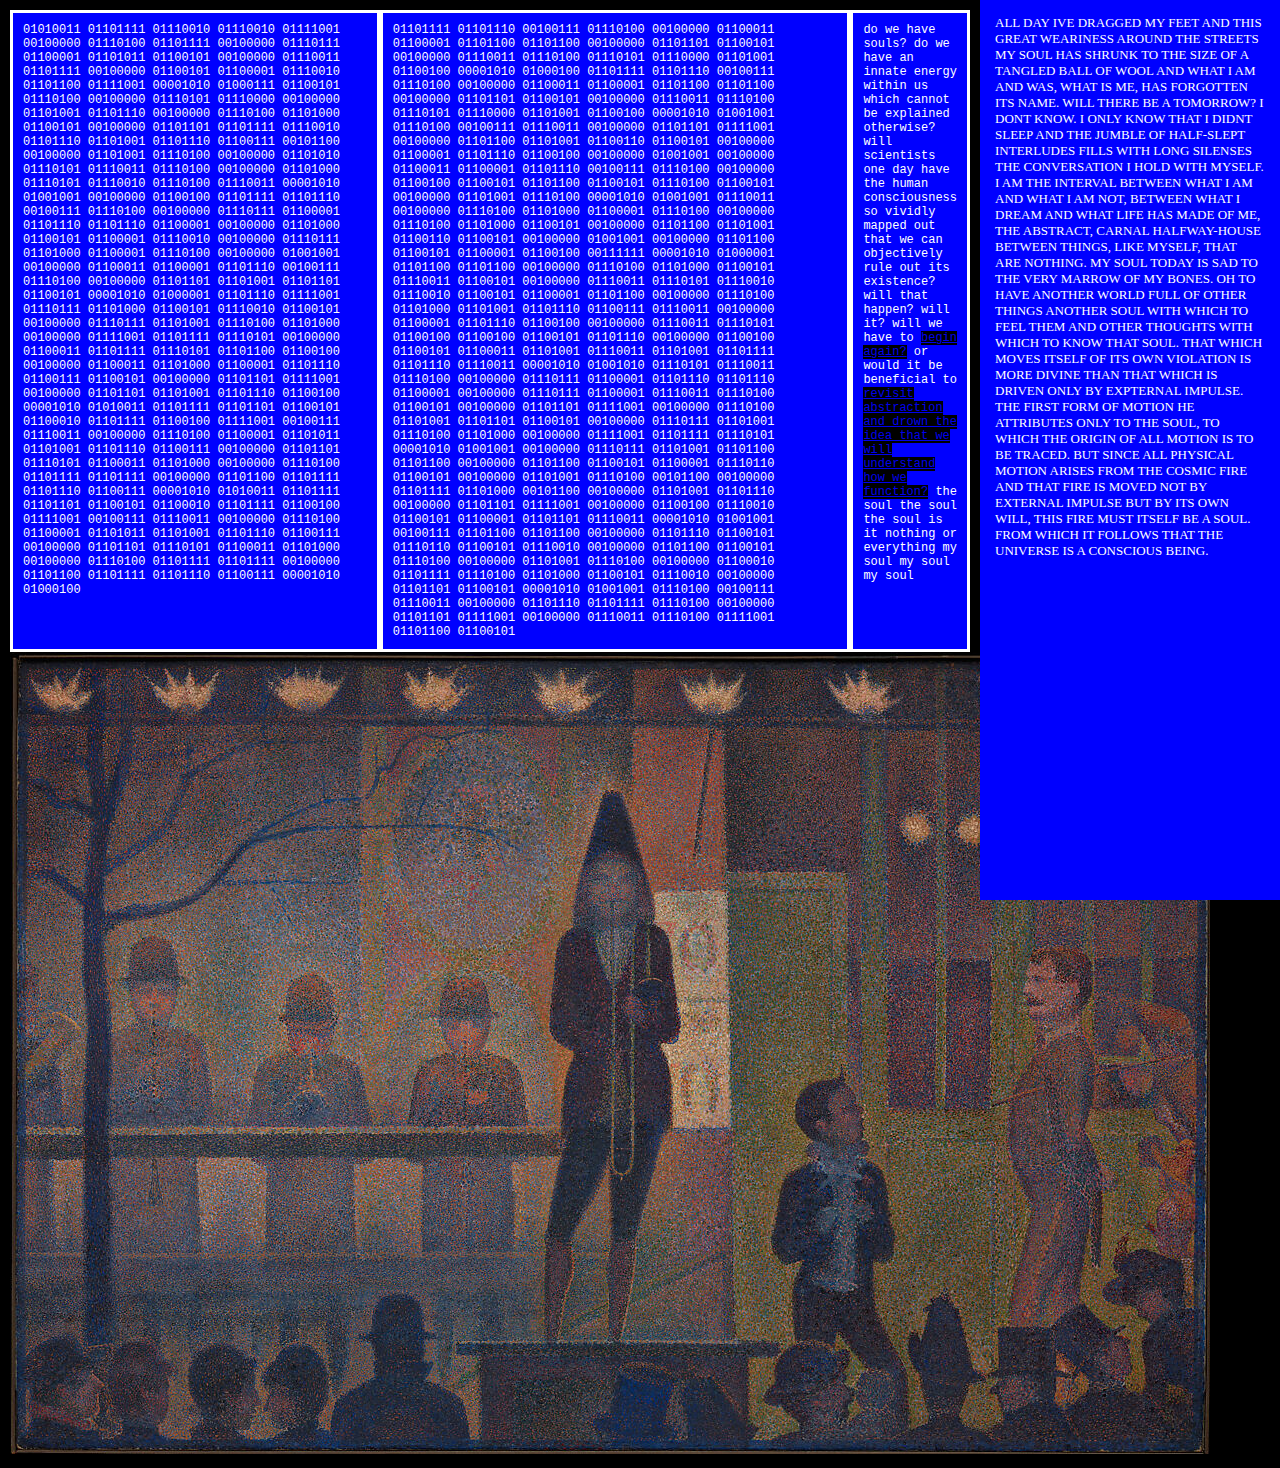
<file: actualSoul.html>
<!DOCTYPE html>
<html lang="en">
<head>
    <title>soul</title>
<meta charset="utf-8">
<meta name="viewport" content="width=device-width, initial-scale=1">
<style>
* {
  box-sizing: border-box;
}

body {
  margin: 10px;
  font-family: monaco;
  background-color: black;
}
/* Style the side navigation */
.sidenav {
 height: 100%;
  width: 300px;
  position: fixed;
  z-index: 1;
  top: 0;
  right: 0;
  background-color: blue;
  overflow-x: hidden;}


/* Side navigation links */
.sidenav a {
  color: white;
  padding: 15px;
  font-size: small;
  text-decoration: none;
  display: block;}

/* Change color on hover */
.sidenav a:hover {
  background-color: white;
  color: blue;}

/* Style the content */
.content {
font-size: small;
background-color: black;
color: green;
  margin-right: 290px;
  padding-right: 10px;}

.flex-container {
  display: flex;
  background-color: DodgerBlue;}

.flex-container > div {
  background-color: blue;
  margin-right: 0px;
  padding: 10px;
  border-style: solid;
  border-color: white;
  font-family: monospace;
  font-size: small;
  color: white;}

</style>
</head>

<div class="content">
<div class="flex-container">
  <div>01010011 01101111 01110010 01110010 01111001 00100000 01110100 01101111 00100000 01110111 01100001 01101011 01100101 00100000 01110011 01101111 00100000 01100101 01100001 01110010 01101100 01111001 00001010 01000111 01100101 01110100 00100000 01110101 01110000 00100000 01101001 01101110 00100000 01110100 01101000 01100101 00100000 01101101 01101111 01110010 01101110 01101001 01101110 01100111 00101100 00100000 01101001 01110100 00100000 01101010 01110101 01110011 
    01110100 00100000 01101000 01110101 01110010 01110100 01110011 00001010 01001001 00100000 01100100 01101111 01101110 00100111 01110100 00100000 01110111 01100001 01101110 01101110 01100001 00100000 01101000 01100101 01100001 01110010 00100000 01110111 01101000 01100001 01110100 00100000 01001001 00100000 01100011 01100001 01101110 00100111 01110100 00100000 01101101 01101001 01101101 01100101 00001010 01000001 01101110 01111001 01110111 
    01101000 01100101 01110010 01100101 00100000 01110111 01101001 01110100 01101000 00100000 01111001 01101111 01110101 00100000 01100011 01101111 01110101 01101100 01100100 00100000 01100011 01101000 01100001 01101110 01100111 01100101 00100000 01101101 01111001 00100000 01101101 01101001 01101110 01100100 00001010 01010011 01101111 01101101 01100101 01100010 01101111 01100100 01111001 00100111 01110011 00100000 01110100 01100001 01101011 01101001 
    01101110 01100111 00100000 01101101 01110101 01100011 01101000 00100000 01110100 01101111 01101111 00100000 01101100 01101111 01101110 01100111 00001010 01010011 01101111 01101101 01100101 01100010 01101111 01100100 01111001 00100111 01110011 00100000 01110100 01100001 01101011 01101001 01101110 01100111 00100000 01101101 01110101 01100011 01101000 00100000 01110100 01101111 01101111 00100000 01101100 01101111 01101110 01100111 00001010 01000100 
    </div>
  <div>01101111 01101110 00100111 01110100 00100000 01100011 01100001 01101100 01101100 00100000 01101101 01100101 00100000 01110011 01110100 01110101 01110000 01101001 01100100 00001010 01000100 01101111 01101110 00100111 01110100 00100000 01100011 01100001 01101100 01101100 00100000 01101101 01100101 00100000 01110011 01110100 01110101 01110000 01101001 01100100 00001010 01001001 01110100 00100111 01110011 00100000 01101101 01111001 00100000 01101100 
    01101001 01100110 01100101 00100000 01100001 01101110 01100100 00100000 01001001 00100000 01100011 01100001 01101110 00100111 01110100 00100000 01100100 01100101 01101100 01100101 01110100 01100101 00100000 01101001 01110100 00001010 01001001 01110011 00100000 01110100 01101000 01100001 01110100 00100000 01110100 01101000 01100101 00100000 01101100 01101001 01100110 01100101 00100000 01001001 00100000 01101100 01100101 01100001 01100100 00111111 
    00001010 01000001 01101100 01101100 00100000 01110100 01101000 01100101 01110011 01100101 00100000 01110011 01110101 01110010 01110010 01100101 01100001 01101100 00100000 01110100 01101000 01101001 01101110 01100111 01110011 00100000 01100001 01101110 01100100 00100000 01110011 01110101 01100100 01100100 01100101 01101110 00100000 01100100 01100101 01100011 01101001 01110011 01101001 01101111 01101110 01110011 00001010 01001010 01110101 01110011 01110100 00100000 01110111 01100001 01101110 01101110 01100001 00100000 01110111 01100001 
    01110011 01110100 01100101 00100000 01101101 01111001 00100000 01110100 01101001 01101101 01100101 00100000 01110111 01101001 01110100 01101000 00100000 01111001 01101111 01110101 00001010 01001001 00100000 01110111 01101001 01101100 01101100 00100000 01101100 01100101 01100001 01110110 01100101 00100000 01101001 01110100 00101100 00100000 01101111 01101000 00101100 00100000 01101001 01101110 00100000 01101101 01111001 00100000 01100100 01110010 01100101 
    01100001 01101101 01110011 00001010 01001001 00100111 01101100 01101100 00100000 01101110 01100101 01110110 01100101 01110010 00100000 01101100 01100101 01110100 00100000 01101001 01110100 00100000 01100010 01101111 01110100 01101000 01100101 01110010 00100000 01101101 01100101 00001010 01001001 01110100 00100111 01110011 00100000 01101110 01101111 01110100 00100000 01101101 01111001 00100000 01110011 01110100 01111001 01101100 01100101</div>
  <div>do we have souls? do we have an innate energy within us which cannot be explained otherwise?
    will scientists one day have the human consciousness so vividly mapped out that we can objectively rule out its existence?
will that happen? will it? will we have to <a href="https://eiresione.github.io/net-art-fall-2023/text2.html" style="background-color: black;
width:50px;"> begin again?</a>
or would it be beneficial to <a href="https://eiresione.github.io/net-art-fall-2023/soul.html" style="background-color: black;
width:80px;"> revisit abstraction and drown 
    the idea that we will understand how we function?</a> the soul the soul the soul is it nothing or everything my soul my soul my soul
</a>
  </div>  
</div>
            <div class="content">
                <img src="img/img/paris circus.jpg" style="width: fit-content"></div>
</div>

<div class="sidenav">
<a href="https://eiresione.github.io/net-art-fall-2023/soul.html">
ALL DAY IVE DRAGGED MY FEET AND THIS GREAT WEARINESS AROUND THE STREETS MY SOUL HAS SHRUNK TO THE SIZE OF A TANGLED
BALL OF WOOL AND WHAT I AM AND WAS, WHAT IS ME, HAS FORGOTTEN ITS NAME. WILL THERE BE A TOMORROW? I DONT KNOW.
I ONLY KNOW THAT I DIDNT SLEEP AND THE JUMBLE OF HALF-SLEPT INTERLUDES FILLS WITH LONG SILENSES THE CONVERSATION I 
HOLD WITH MYSELF. I AM THE INTERVAL BETWEEN WHAT I AM AND WHAT I AM NOT, BETWEEN WHAT I DREAM AND WHAT LIFE HAS MADE
OF ME, THE ABSTRACT, CARNAL HALFWAY-HOUSE BETWEEN THINGS, LIKE MYSELF, THAT ARE NOTHING. MY SOUL TODAY IS SAD TO THE 
VERY MARROW OF MY BONES. OH TO HAVE ANOTHER WORLD FULL OF OTHER THINGS ANOTHER SOUL WITH WHICH TO FEEL THEM
AND OTHER THOUGHTS WITH WHICH TO KNOW THAT SOUL. THAT WHICH MOVES ITSELF OF ITS OWN VIOLATION IS MORE DIVINE THAN 
THAT WHICH IS DRIVEN ONLY BY EXPTERNAL IMPULSE. THE FIRST FORM OF MOTION HE ATTRIBUTES ONLY TO THE SOUL, TO WHICH
THE ORIGIN OF ALL MOTION IS TO BE TRACED. BUT SINCE ALL PHYSICAL MOTION ARISES FROM THE COSMIC FIRE AND THAT FIRE 
IS MOVED NOT BY EXTERNAL IMPULSE BUT BY ITS OWN WILL, THIS FIRE MUST ITSELF BE A SOUL. FROM WHICH IT FOLLOWS THAT THE 
UNIVERSE IS A CONSCIOUS BEING.
</a>
</div>


</body>
</html>
</file>
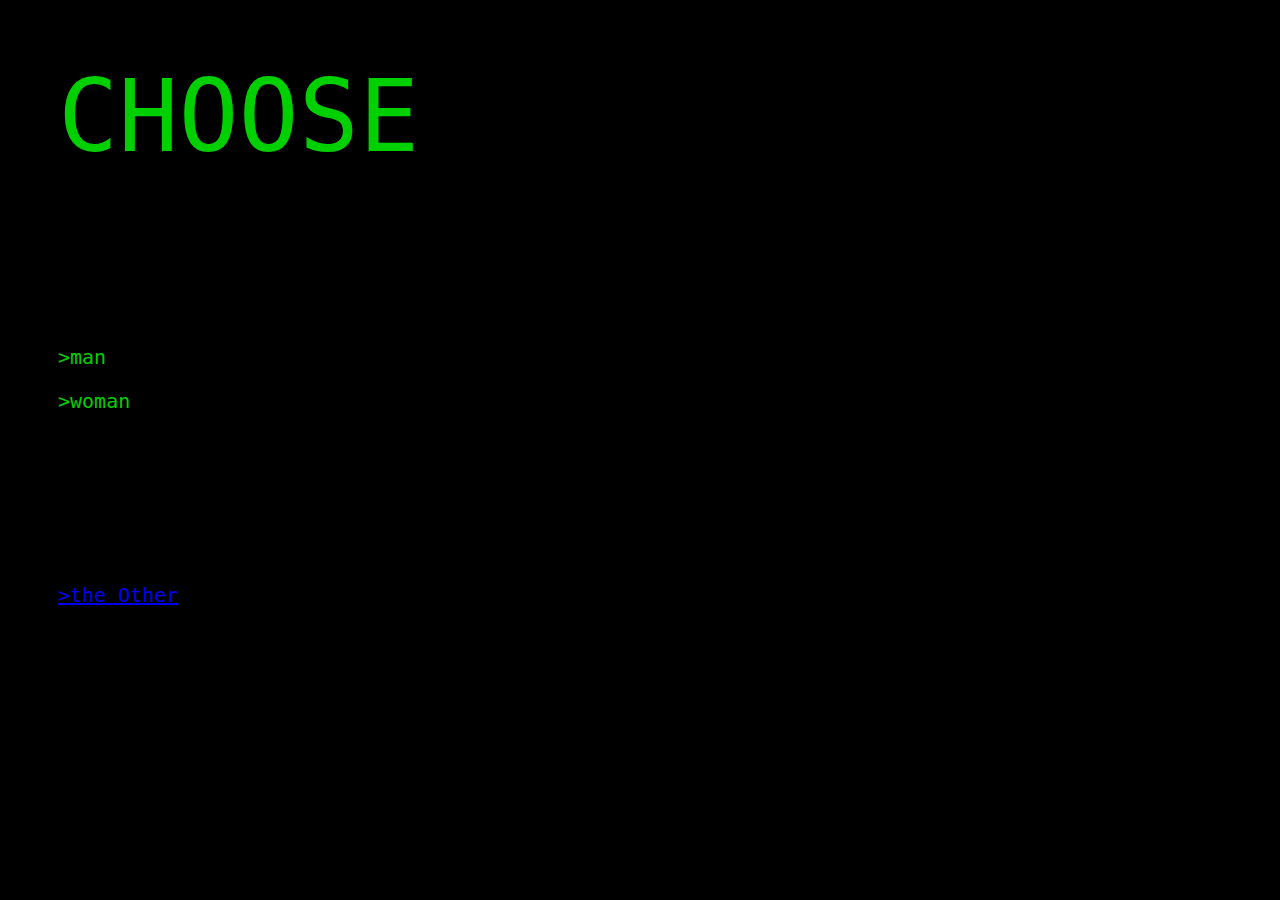
<file: body.html>
<!DOCTYPE html>
<html lang="en">
    <head>
        <meta charset="UTF-8">
        <title>My HTML Document</title>
        <meta name="viewport" content="width=device-width,initial-scale=1">
    <link rel="stylesheet" type="text/css" href="text2.css">
</head>

<body>
    <div style="font-size: 100px;">
    CHOOSE
    </div>

    
 <div>  
    <p>>man </p>
    <p>>woman </p>
    </div>
  
    <div class="theOther" >
<a href="https://eiresione.github.io/net-art-fall-2023/theOther.html">>the Other</a>
    </div>

</body>

</html>
</file>
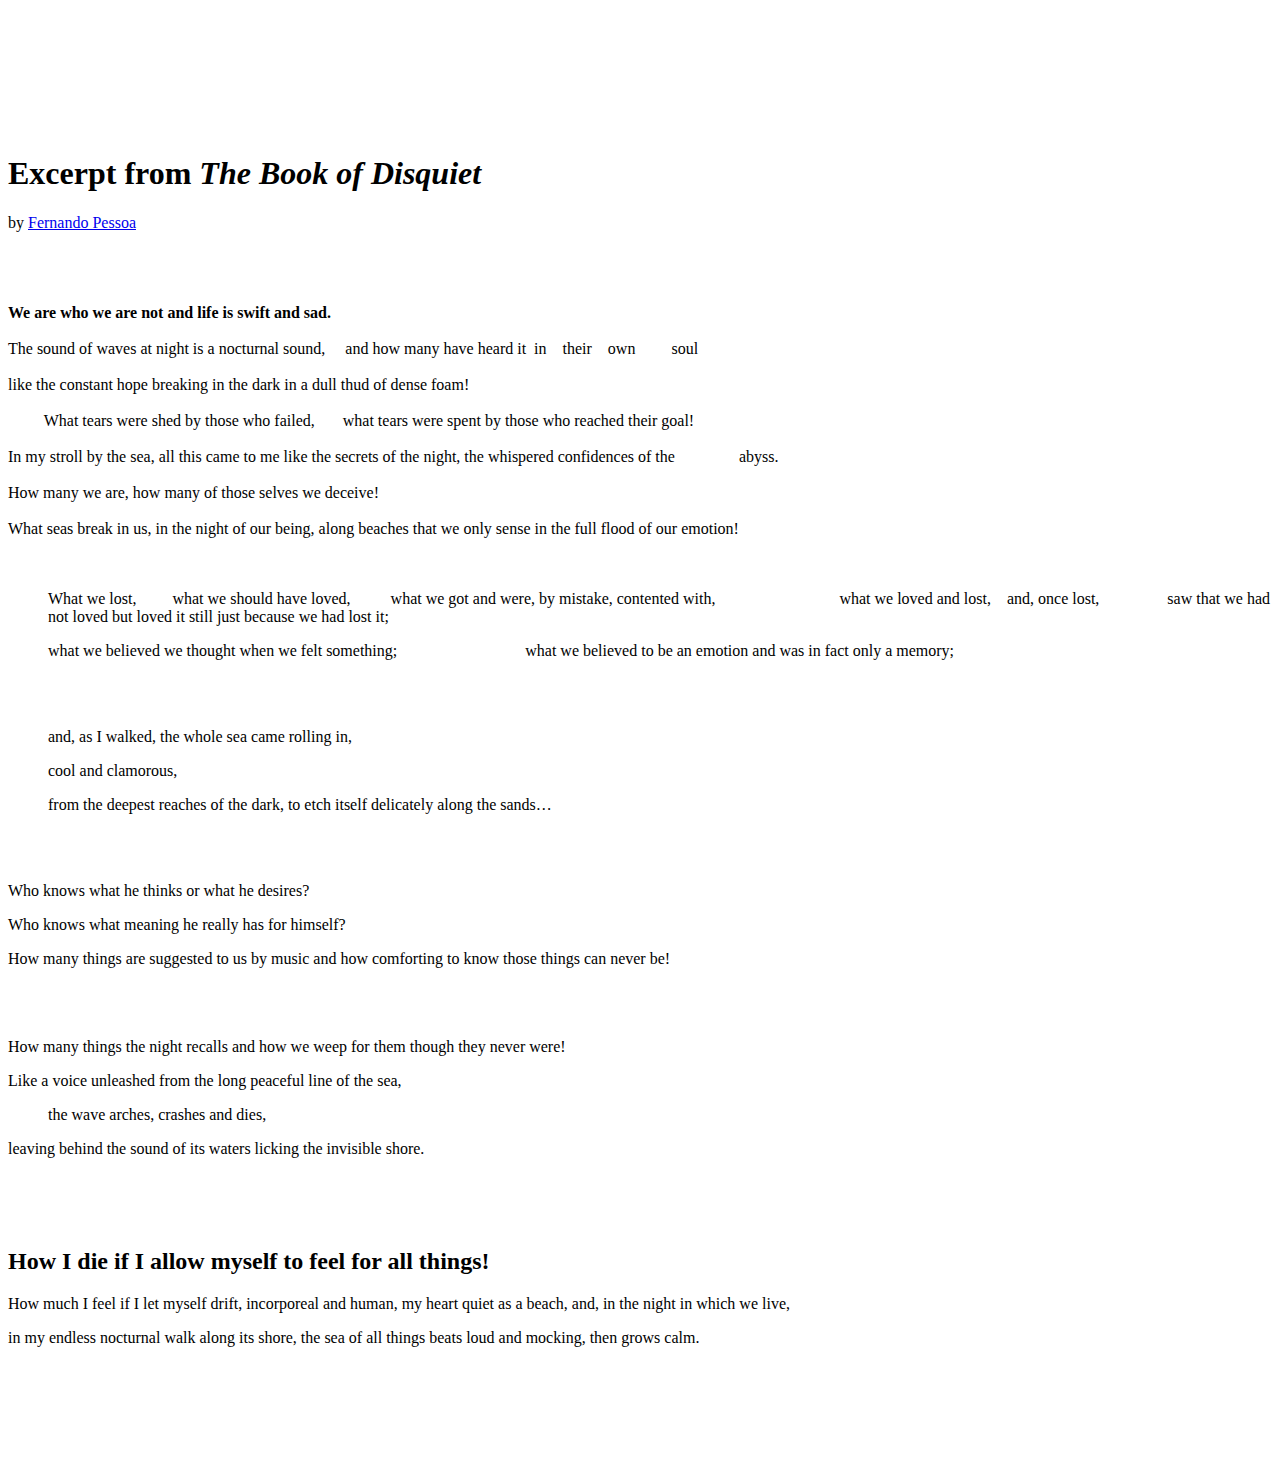
<file: exercise1.html>
<!DOCTYPE html>

<html lang="en">
  <br></br>
  <br></br>
  <br></br>
<head>&nbsp;&nbsp;&nbsp;&nbsp;&nbsp;<h1>Excerpt from <em>The Book of Disquiet</em> </h1></head>
  by <a href="https://en.wikipedia.org/wiki/Fernando_Pessoa">Fernando Pessoa</a>

<meta charset="UTF-8">

<title>My HTML Document</title>

<meta name="viewport" content="width=device-width,initial-scale=1">
  <br></br>
  <br></br>
<body><br><b>We are who we are not and life is swift and sad. </b></br>
  <br> The sound of waves at night is a nocturnal sound, &nbsp;&nbsp;&nbsp; and how many have heard it&nbsp; 
             in &nbsp;&nbsp;&nbsp;their&nbsp;&nbsp;&nbsp; own &nbsp;&nbsp;&nbsp;&nbsp;&nbsp;&nbsp;&nbsp;&nbsp;soul </br>
  <br>like the constant hope breaking in the dark in a dull thud of dense foam!</br> 
  <br>&nbsp;&nbsp;&nbsp;&nbsp;&nbsp;&nbsp;&nbsp;&nbsp; What tears were shed by those who failed, 
            &nbsp;&nbsp;&nbsp;&nbsp;&nbsp;&nbsp;what tears were spent by those who reached their goal! </br>
  <br>In my stroll by the sea, all this came to me like the secrets of the night, the whispered confidences of the 
            &nbsp;&nbsp;&nbsp;&nbsp;&nbsp;&nbsp;&nbsp;&nbsp;&nbsp;&nbsp;&nbsp;&nbsp;&nbsp;&nbsp;&nbsp;abyss. </br>
  <br> How many we are, how many of those selves we deceive! </br>
 <br> What seas break in us, in the night of our being, along beaches that we only sense in the full flood of our emotion!</br>
  <br></br>
  
  <ol>What we lost,&nbsp;&nbsp;&nbsp;&nbsp;&nbsp;&nbsp;&nbsp;&nbsp;&nbsp;what we should have loved, 
             &nbsp;&nbsp;&nbsp;&nbsp;&nbsp;&nbsp;&nbsp;&nbsp;&nbsp;what we got and were, by mistake, contented with, 
              &nbsp;&nbsp;&nbsp;&nbsp;&nbsp;&nbsp;&nbsp;&nbsp;&nbsp;&nbsp;&nbsp;&nbsp;&nbsp;&nbsp;&nbsp;&nbsp;&nbsp;&nbsp;&nbsp;&nbsp;&nbsp;&nbsp;&nbsp;&nbsp;&nbsp;&nbsp;&nbsp;&nbsp;&nbsp;&nbsp;what we loved and lost,
                &nbsp;&nbsp;  and, once lost, 
                  &nbsp;&nbsp;&nbsp;&nbsp;&nbsp;&nbsp;&nbsp;&nbsp;&nbsp;&nbsp;&nbsp;&nbsp;&nbsp;&nbsp;&nbsp;
    saw that we had not loved but loved it still just because we had lost it;</ol>
            <ul>what we believed we thought when we felt something; &nbsp;&nbsp;&nbsp;&nbsp;&nbsp;&nbsp;&nbsp;&nbsp;&nbsp;&nbsp;&nbsp;&nbsp;&nbsp;&nbsp;&nbsp;&nbsp;&nbsp;&nbsp;&nbsp;&nbsp;&nbsp;&nbsp;&nbsp;&nbsp;&nbsp;&nbsp;&nbsp;&nbsp;&nbsp;&nbsp; what we believed to be an emotion and was in fact only a memory; </ul>
     <br></br>
  <ul> and, as I walked, the whole sea came rolling in, </ul>
     <ul> cool and clamorous, </ul>
     <ul> from the deepest reaches of the dark, 
      to etch itself delicately along the sands…</ul>
  <br></br>
<p> Who knows what he thinks or what he desires? </p>
  <p>Who knows what meaning he really has for himself?</p> 
    <p>How many things are suggested to us by music and how comforting to know those things can never be! </p>
  <br></br>
      
<br>How many things the night recalls and how we weep for them though they never were! </br>
      <p>Like a voice unleashed from the long peaceful line of the sea, </p>
        <ol>the wave arches, crashes and dies,</ol>
        <p>leaving behind the sound of its waters licking the invisible shore.</p>
<br></br>
&nbsp;&nbsp;&nbsp;&nbsp; <h2>How I die if I allow myself to feel for all things!</h2>
  <p class="indent">How much I feel if I let myself drift, incorporeal and human, my heart quiet as a beach, and, in the night in which we live,</p>
    <p class="indent">in my endless nocturnal walk along its shore, the sea of all things beats loud and mocking, then grows calm.</p>
<br></br>
  <br></br>
  <br></br>
</body>

</html>
</file>
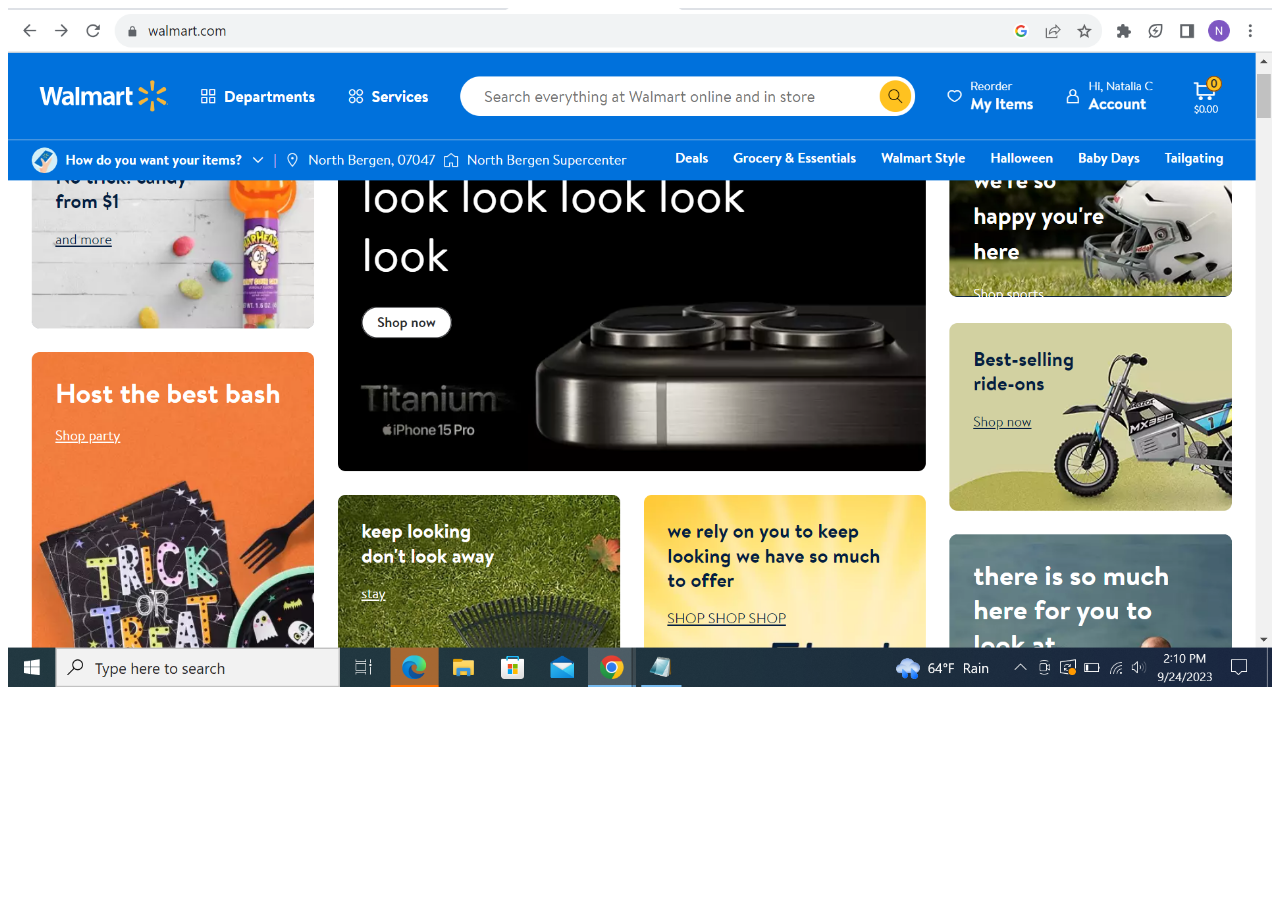
<file: exercise2.html>
<!DOCTYPE html>
<html lang="en">
<head>
  <meta charset="UTF-8">
  <title>My HTML Document</title>
  <meta name="viewport" content="width=device-width,initial-scale=1">
</head>
<body>
  <img src="img/screenshotWalmart.png" alt="Modified Walmart homepage" style="width:100%;">
</body>
</html>
</file>
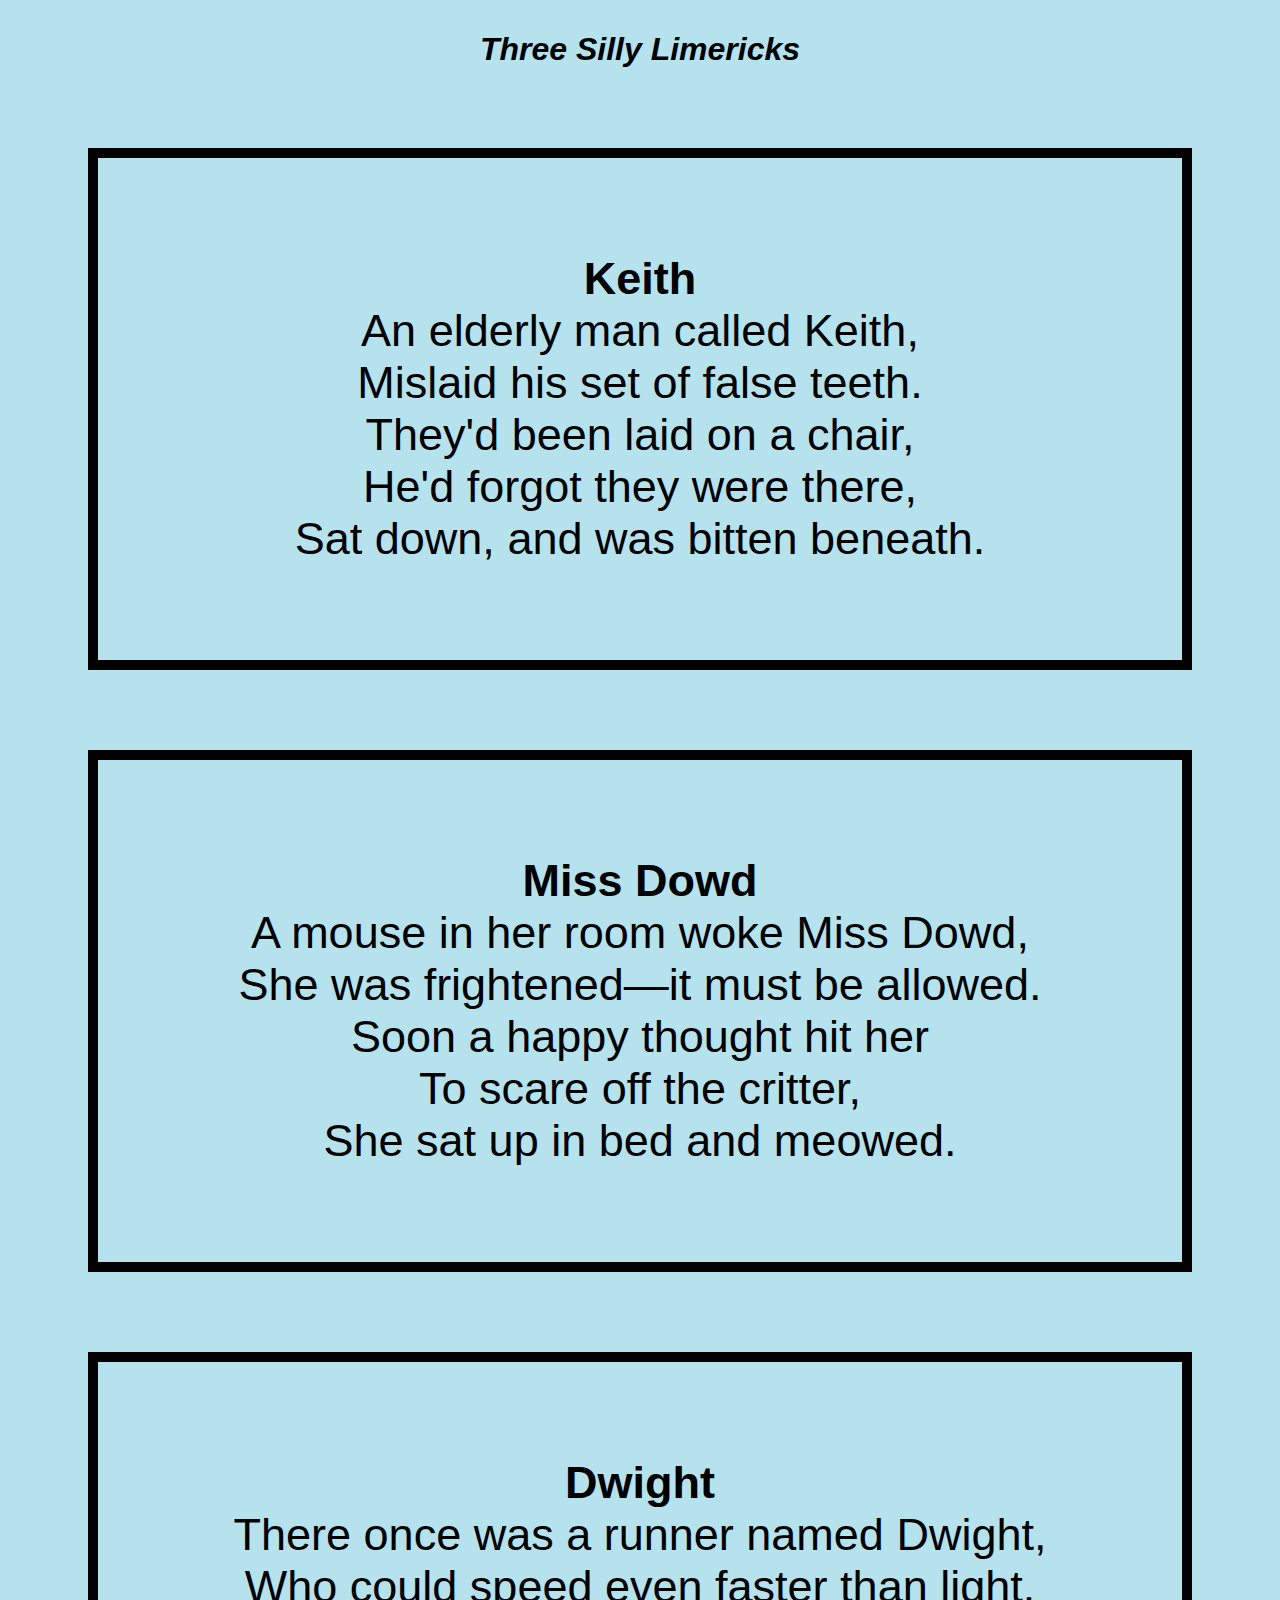
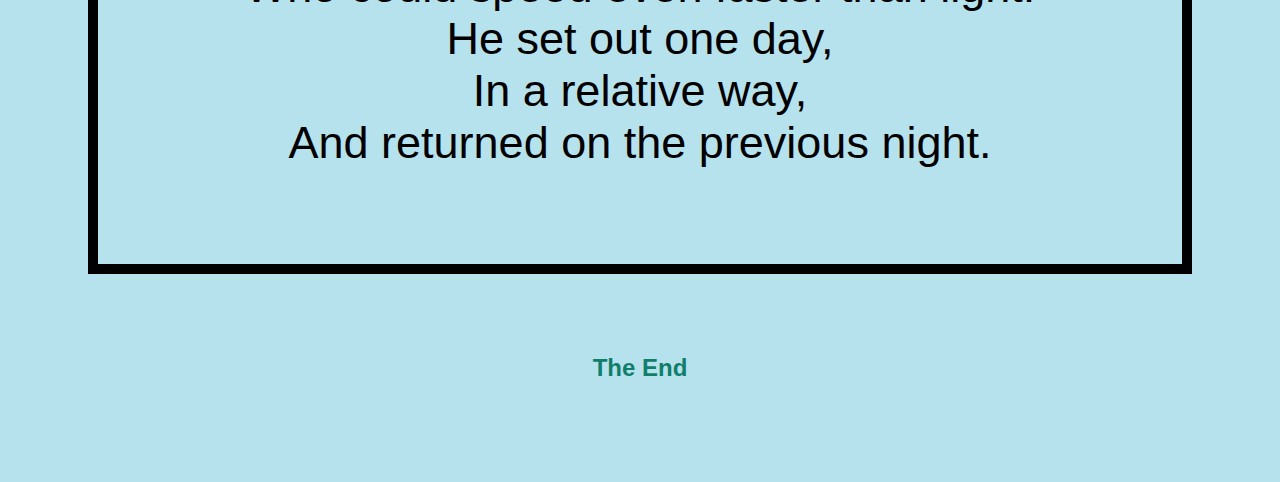
<file: exercise3.html>
<!DOCTYPE html>
<html lang="en">
<head>
  <meta charset="UTF-8">
  <title>Exercise 3</title>
  <meta name="viewport" content="width=device-width,initial-scale=1">
  <link rel="stylesheet" type="text/css" href="ex3.css">
</head>
<body>
    <h1>Three Silly Limericks</h1>    
    <div>
        <p><span class="title">Keith</span><br>
        An elderly man called Keith,<br>
        Mislaid his set of false teeth.<br>
        They'd been laid on a chair,<br>
        He'd forgot they were there,<br>
        Sat down, and was bitten beneath.</p>
    </div>
    <div>
        <p><span class="title">Miss Dowd</span><br>
        A mouse in her room woke Miss Dowd,<br>
        She was frightened—it must be allowed.<br>
        Soon a happy thought hit her<br>
        To scare off the critter,<br>
        She sat up in bed and meowed.</p>
    </div>
    <div>
        <p><span class="title">Dwight</span><br>
        There once was a runner named Dwight,<br>
        Who could speed even faster than light.<br>
        He set out one day,<br>
        In a relative way,<br>
        And returned on the previous night.</p>
    </div>
    <h2 id="theend">The End</h2>
    <br>
    <br>
    <br>
    <br>
</body>
</html>
</file>
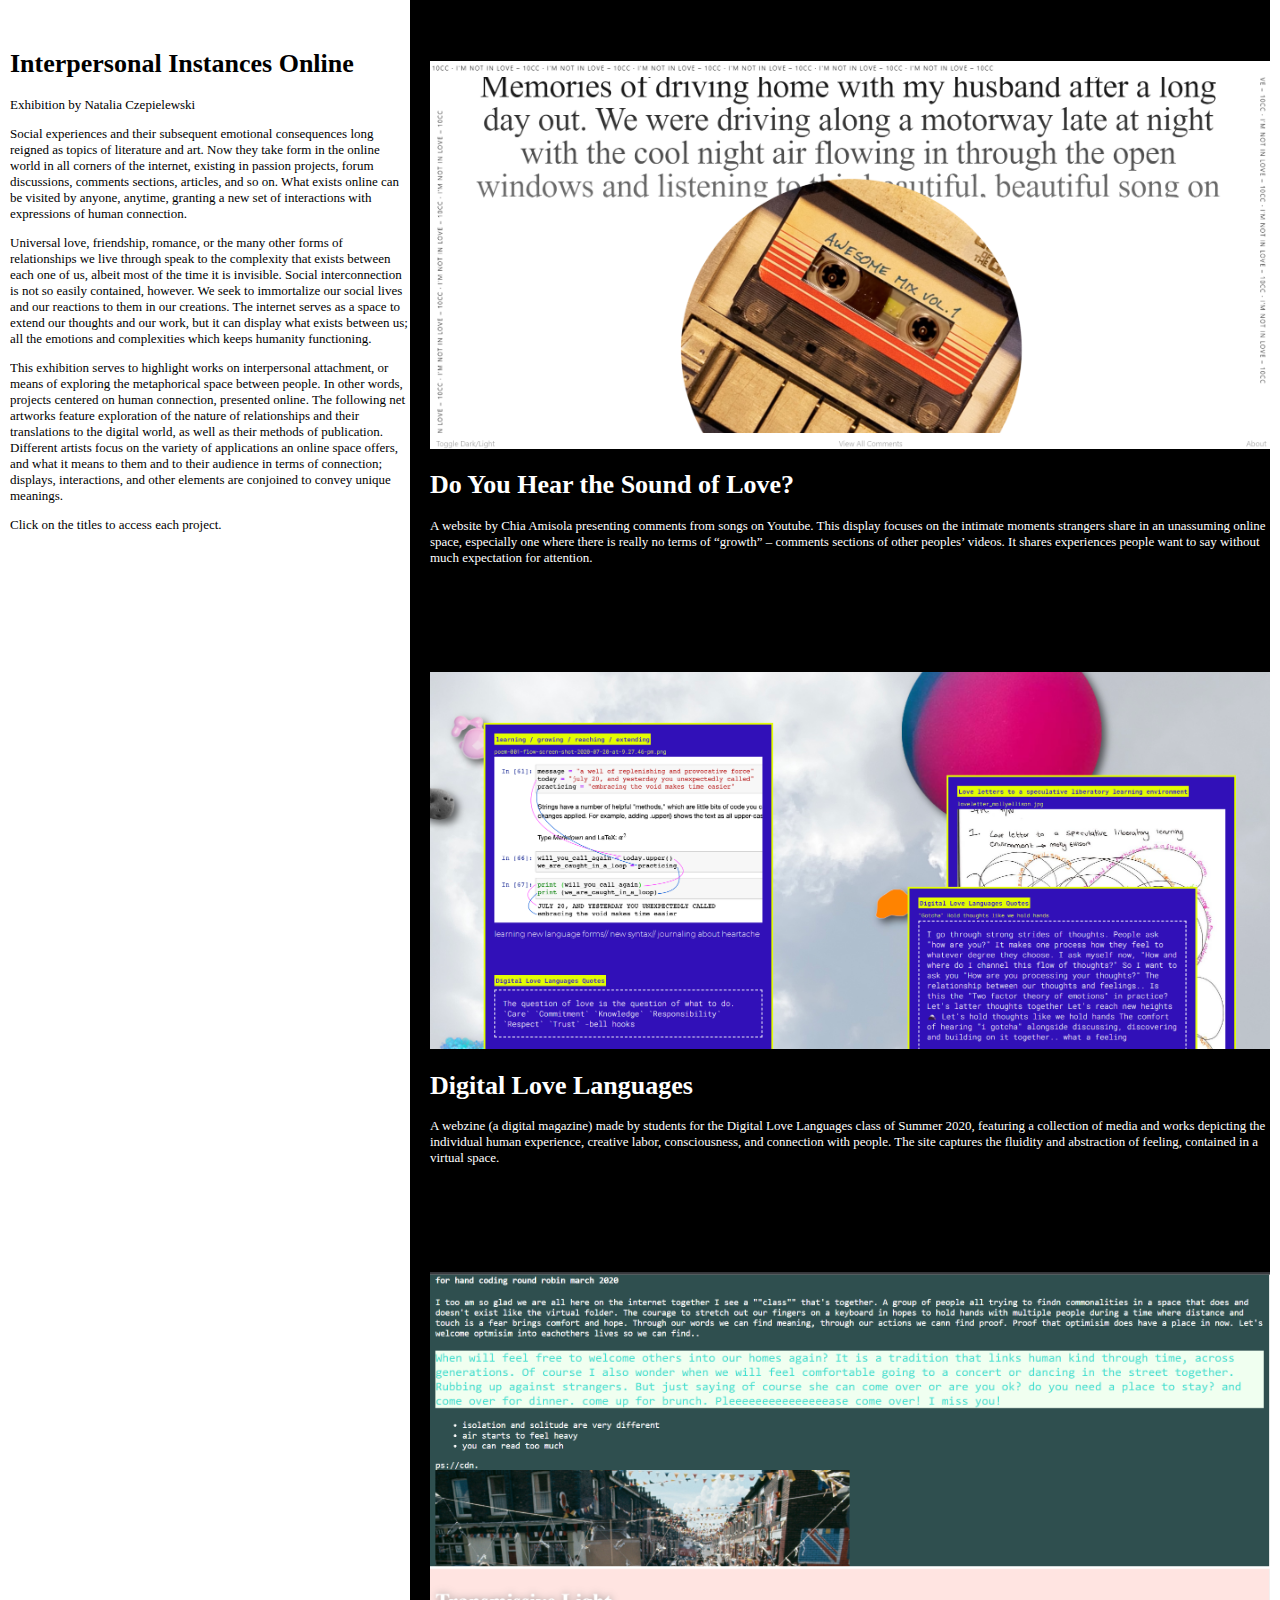
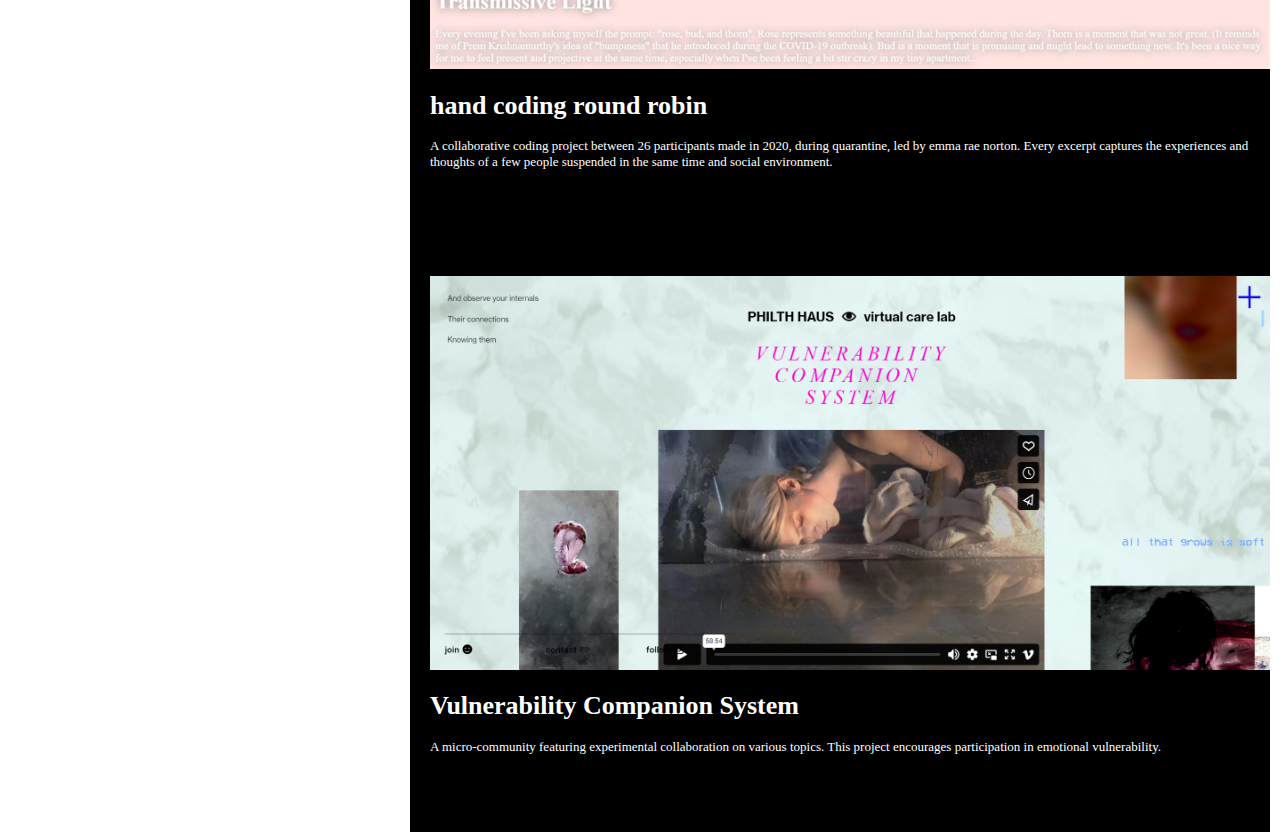
<file: instances.html>
<!DOCTYPE html>
<html lang="en">
<head>
<title>Interpersonal Instances Online</title>
<meta charset="utf-8">
<meta name="viewport" content="width=device-width, initial-scale=1">
<style>
* {box-sizing: border-box;
}

body {
  margin: 0;
  font-size: small;
  font-family: Georgia, serif;
  padding-left: 10px;
  padding-right: 10px;
}

/* Style the side navigation */
.sidenav {
 height: 100%;
  width: 400px;
  position: fixed;
  z-index: 1;
  top: 0;
  left: 10px;
  background-color: white;
  overflow-x: hidden;
}


/* Side navigation links */
.sidenav a {
  color: black;
  padding: 16px;
  text-decoration: none;
  display: block;
  
  font-size: 11px;
  font-family: Garamond, serif;
  padding-left: 10px;
  padding-right: 10px;
}




.sidenav a:hover {
  background-color: white;
  color: blue;
}


.content {
font-size: small;
background-color: black;
color:white;
  margin-left: 400px;
  padding-left: 20px;
}

 a { color: white; text-decoration: none;    }

   a:hover { color: #cccccc;   }

  @media screen and (max-width: 800px) {
  .sidenav, .content {
    width: 50%;
    p {
  font-size: 1.2rem;
  }  }}
 
</style>
</head>
<body>

<div class="sidenav">
  <br>
  <br>
    <h1><strong>
        Interpersonal Instances Online </strong></h1>
  Exhibition by Natalia Czepielewski
  <br>
    <p>Social experiences and their subsequent emotional consequences long reigned as topics of 
    literature and art. Now they take form in the online world in all corners of the internet, existing in passion projects,
    forum discussions, comments sections, articles, and so on. What exists online can be visited by anyone, 
    anytime, granting a new set of interactions with expressions of human connection. </p>
    <p>Universal love, friendship, 
    romance, or the many other forms of relationships we live through speak to the complexity that exists between 
    each one of us, albeit most of the time it is invisible. Social interconnection is not so easily contained, 
    however. We seek to immortalize our social lives and our reactions to them in our creations. The internet
    serves as a space to extend our thoughts and our work, but it can display what exists between us; all the emotions
    and complexities which keeps humanity functioning.</p>
  <p>  This exhibition serves to highlight works on interpersonal attachment, or means of exploring the metaphorical 
    space between people. In other words, projects centered on human connection, presented online. The following 
    net artworks feature exploration of the nature of relationships and their translations to the digital world, 
    as well as their methods of publication. Different artists focus on the variety of applications an online space 
    offers, and what it means to them and to their audience in terms of connection; displays, interactions, and 
    other elements are conjoined to convey unique meanings. </p>
  
 <p>Click on the titles to access each project.</p>
</div>

<div class="content">
 <br>
  <br>
   <br>
 <p>  <img src="img\cd.png"  style="width:100%"> 
    <a href="https://thesoundof.love/">
  <h1><strong>Do You Hear the Sound of Love?  </strong></h1>  </a></p> 
<p>A website by Chia Amisola presenting comments from songs on Youtube. This display focuses on the intimate 
moments strangers share in an unassuming online space, especially one where there is really no terms of 
“growth” – comments sections of other peoples’ videos. It shares experiences people want to say without 
much expectation for attention. </p>
 <br>
  <br>
  <br>
   <br>
  <br>
<p> <img src="img\lang.png"  style="width:100%"> 
    <a href="https://digitallovelanguages.github.io/">
 <h1><strong>Digital Love Languages  </strong></h1> </a></p>
<p>A webzine (a digital magazine) made by students for the Digital Love Languages class of Summer 2020, 
featuring a collection of media and works depicting the individual human experience, creative labor, consciousness, and connection with people. 
The site captures the fluidity and abstraction of feeling, contained in a virtual space.</p>
 <br>
  <br>
  <br>
   <br>
  <br>
<p> <img src="img\hand.png"  style="width:100%"> 
    <a href="https://doodybrains.github.io/hand-coding-round-robin/march-2020-archive/">
  <h1><strong>hand coding round robin  </strong></h1>  </a></p>
<p>A collaborative coding project between 26 participants made in 2020, during quarantine, led by emma rae norton. Every excerpt 
  captures the experiences and thoughts of a few people suspended in the same time and social environment.
</p>

  <br>
  <br>
  <br>
   <br>
  <br>
<p><img src="img\care.png"  style="width:100%"> 
    <a href="https://virtualcarelab.com/Vulnerability-Companion-System">
   <h1><strong>Vulnerability Companion System</strong></h1></a></p>

<p>A micro-community featuring experimental collaboration on various topics. This project encourages participation 
in emotional vulnerability. </p>
<br>
  <br>
  <br>
  <br>
</div>
    

  </body>
  </html>
</file>
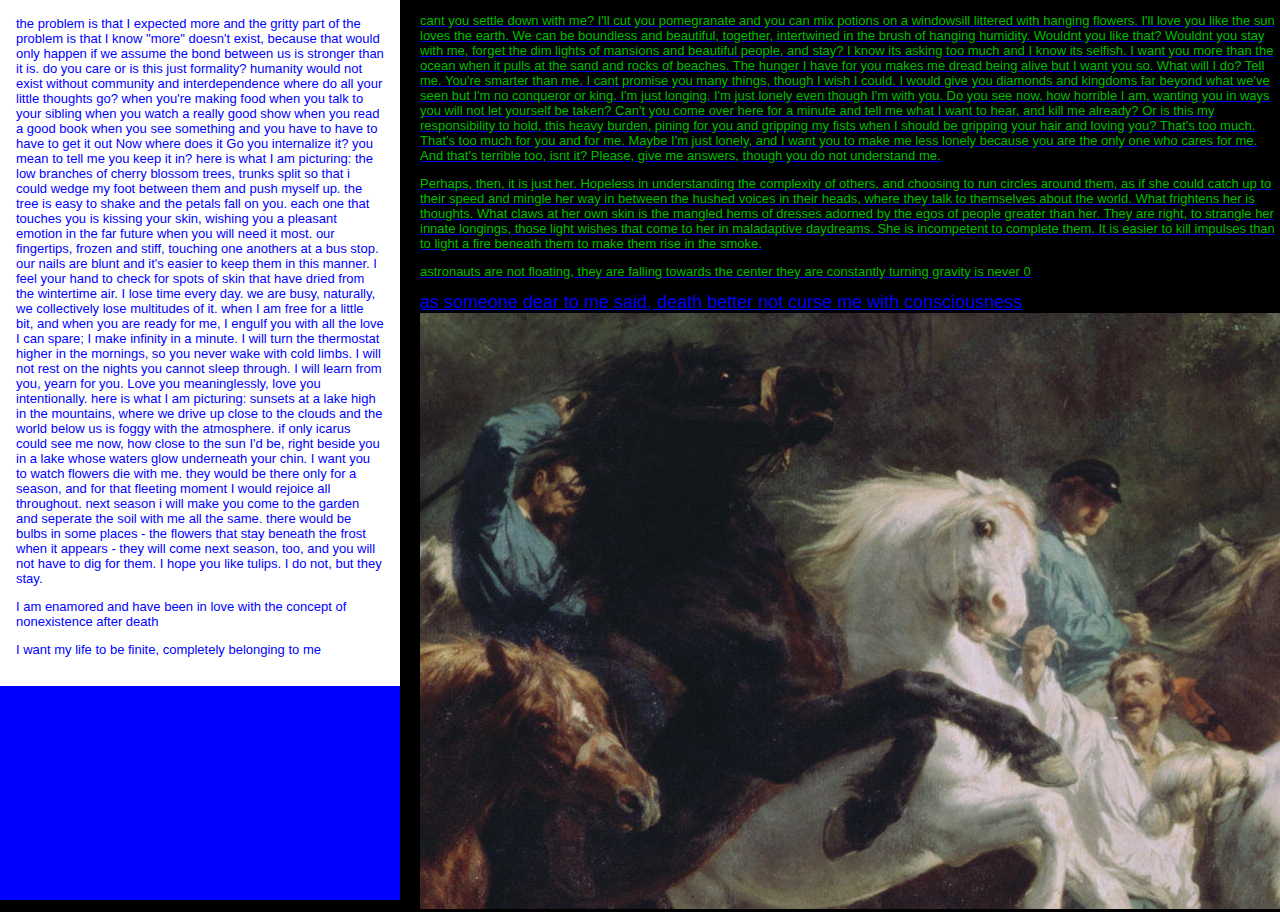
<file: mind.html>
<!DOCTYPE html>
<html lang="en">
<head>
<title>mind</title>
<meta charset="utf-8">
<meta name="viewport" content="width=device-width, initial-scale=1">
<style>
* {
  box-sizing: border-box;
}

body {
  margin: 0;
  font-family: Arial, Helvetica, sans-serif;
  background-color: black;
}

/* Style the side navigation */
.sidenav {
 height: 100%;
  width: 400px;
  position: fixed;
  z-index: 1;
  top: 0;
  left: 0;
  background-color: blue;
  overflow-x: hidden;
}


/* Side navigation links */
.sidenav a {
  color: white;
  padding: 16px;
  font-size: small;
  text-decoration: none;
  display: block;
}



/* Change color on hover */
.sidenav a:hover {
  background-color: white;
  color: blue;
}

/* Style the content */
.content {
font-size: small;
background-color: black;
color: rgb(0, 189, 0);
  margin-left: 400px;
  padding-left: 20px;
}


</style>
</head>
<body>

<div class="sidenav">
  <a href="#">
    the problem is that I expected more and the gritty part of the problem is that I know "more" doesn't exist, 
    because that would only happen if we assume the bond between us is stronger than it is. 
    do you care or is this just formality? 

 humanity would not exist without community and interdependence

where do all your little thoughts go? when you're making food when you talk to your sibling when you watch 
a really good show when you read a good book when you see something and you have to 
have to have to get it out Now where does it Go
you internalize it? you mean to tell me you keep it in?

here is what I am picturing:
the low branches of cherry blossom trees, trunks split so that i could wedge my foot between them and push myself up. the tree is easy to shake and the petals fall on you. each one that touches you is kissing your skin, wishing you a pleasant emotion in the far future when you will need it most.

our fingertips, frozen and stiff, touching one anothers at a bus stop. our nails are blunt and it's easier to keep them in this manner. I feel your hand to check for spots of skin that have dried from the wintertime air. 

I lose time every day. we are busy, naturally, we collectively lose multitudes of it. 
when I am free for a little bit, and when you are ready for me, I engulf you with all the love I can spare; 
I make infinity in a minute.

I will turn the thermostat higher in the mornings, so you never wake with cold limbs. 
I will not rest on the nights you cannot sleep through. 

I will learn from you, yearn for you. Love you meaninglessly, love you intentionally. 

here is what I am picturing:
sunsets at a lake high in the mountains, where we drive up close to the clouds and the world below us is foggy with the atmosphere. if only icarus could see me now, how close to the sun I'd be, right beside you in a lake whose waters glow underneath your chin.

I want you to watch flowers die with me. they would be there only for a season, 
and for that fleeting moment I would rejoice all throughout. 
next season i will make you come to the garden and seperate the soil with me all the same. 
there would be bulbs in some places - the flowers that stay beneath the frost when it appears - 
they will come next season, too, and you will not have to dig for them. I hope you like tulips. 
I do not, but they stay.



<p>I am enamored and have been in love with the concept of nonexistence after death</p>

<p>I want my life to be finite, completely belonging to me</p>


</div>

<div class="content">
  <p> cant you settle down with me? I'll cut you pomegranate and you can mix potions on a windowsill littered with hanging flowers. I'll love you like the sun loves the earth. We can be boundless and beautiful, together, intertwined in the brush of hanging humidity. Wouldnt you like that? Wouldnt you stay with me, forget the dim lights of mansions and beautiful people, and stay? I know its asking too much and I know its selfish. I want you more than the ocean when it pulls at the sand and rocks of beaches. The hunger I have for you makes me dread being alive but I want you so. What will I do? Tell me. You're smarter than me. 
    I cant promise you many things, though I wish I could. I would give you diamonds and kingdoms far beyond what we've seen but I'm no conqueror or king. I'm just longing. 
    I'm just lonely even though I'm with you. Do you see now, how horrible I am, wanting you in ways you will not let yourself be taken? Can't you come over here for a minute and tell me what I want to hear, and kill me already? Or is this my responsibility to hold, this heavy burden, pining for you and gripping my fists when I should be gripping your hair and loving you?
    That's too much. That's too much for you and for me. Maybe I'm just lonely, and I want you to make me less lonely because you are the only one who cares for me. And that's terrible too, isnt it? 
    Please, give me answers, though you do not understand me.</p>
    <p>
        Perhaps, then, it is just her. Hopeless in understanding the complexity of others, 
        and choosing to run circles around them, as if she could catch up to their speed and 
        mingle her way in between the hushed voices in their heads, where they talk to themselves about the world.
        
        What frightens her is thoughts. What claws at her own skin is the mangled hems of 
        dresses adorned by the egos of people greater than her. They are right, to strangle her innate longings, 
        those light wishes that come to her in maladaptive daydreams. 
        She is incompetent to complete them. It is easier to kill impulses than to light 
        a fire beneath them to make them rise in the smoke.
    </p>
</div>
<div class="content">
<p>
  astronauts are not floating, they are falling towards the center
    they are constantly turning
    gravity is never 0
</p>
</div>
<div class="content">
<a href="https://eiresione.github.io/net-art-fall-2023/selfMind.html" style="font-size: large;">as someone dear to me said,
    death better not curse me with consciousness </a>
</div>

<div class="content">
    <img src="img/horses.jpg">
</div>


</body>
</html>
</file>
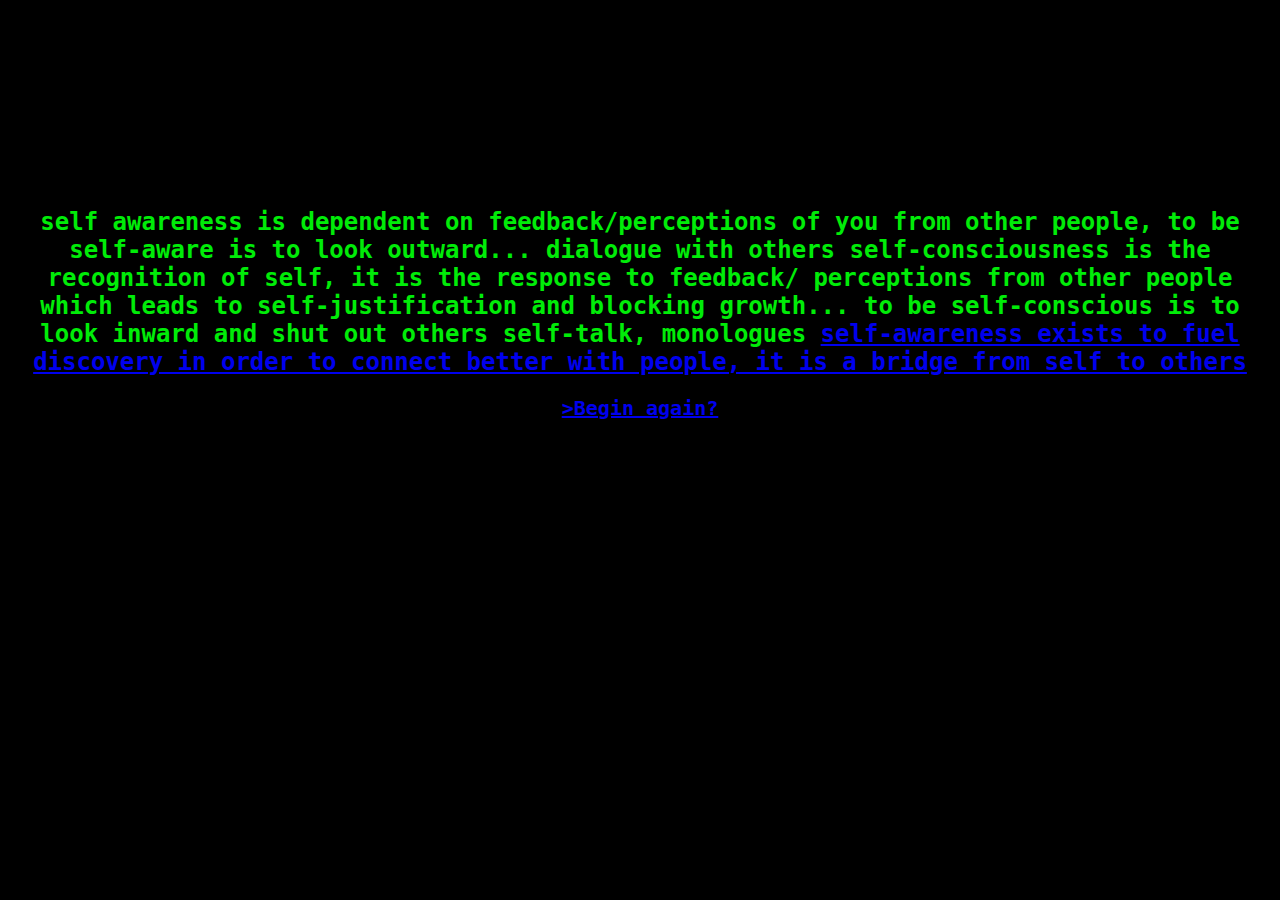
<file: selfMind.html>
<!DOCTYPE html>
<html lang="en">
    <head>
        <meta charset="UTF-8">
        <title>My HTML Document</title>
        <meta name="viewport" content="width=device-width,initial-scale=1">
    <link rel="stylesheet" type="text/css" href="hyper.css">
</head>

<body>


</body>
<div class="selfAware">
    self awareness is dependent on feedback/perceptions of you from other people,
    to be self-aware is to look outward... dialogue with others
    self-consciousness is the recognition of self, it is the response to feedback/
    perceptions from other people which leads to self-justification and blocking 
    growth... to be self-conscious is to look inward and shut out others
    self-talk, monologues
    <a href="https://eiresione.github.io/net-art-fall-2023/soul.html">self-awareness exists to fuel discovery in order to connect better with people,
    it is a bridge from self to others </a>
</div>

<div>
    <p>
    <a href="https://eiresione.github.io/net-art-fall-2023/text1.html" style="font-size: x-large;">
>Begin again?
    </a>
    </p>
</div>
</html>
</file>
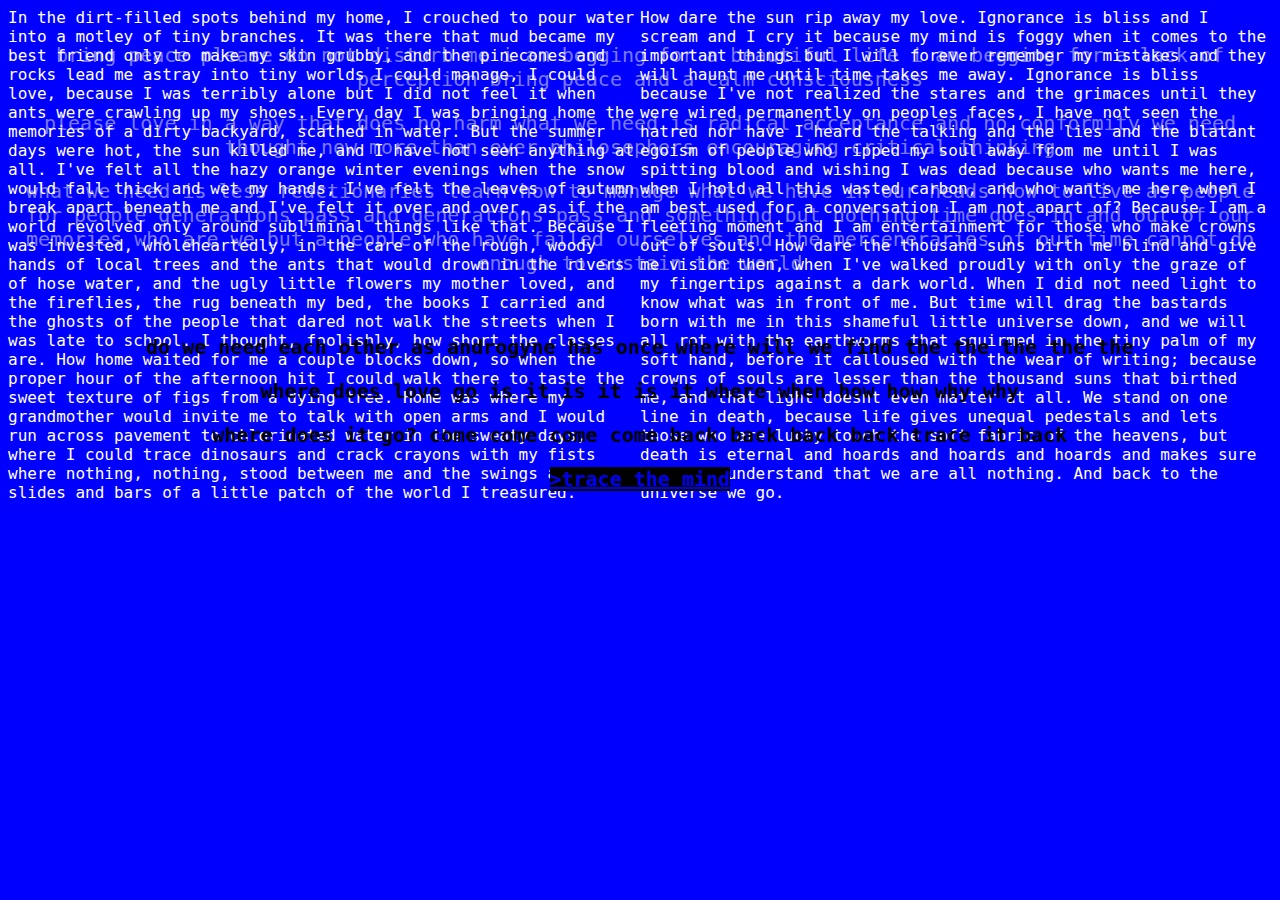
<file: soul.html>
<!DOCTYPE html>
<html lang="en">
<head>
<title>CSS Template</title>
<meta charset="utf-8">
<meta name="viewport" content="width=device-width, initial-scale=1">
<style>
* {
  box-sizing: border-box;
}

body {
  font-family: monospace;
  background-color: blue;
}

/* Style the header */
.header {
  background-color: white;
  color: blue;
  padding: 30px;
  text-align: center;
  font-size: small;
}

/* two columns next to each other */
.column {
  float: left;
  padding: 0px;
  height: 5px; 
}

/* Left and right column */

.column.side {
  width: 50%;
}


/* Clear floats after the columns */
.row:after {
  content: "";
  display: table;
  clear: both;
}

/* Style the footer */
.footer {
  background-color: blue;
  padding: 10px;
  text-align: center;
}

</style>
</head>
<body>


<div class="row">
  <div class="column side" 
  style="background-color:blue; color:white; font-size: large">
  In the dirt-filled spots behind my home, I crouched to pour water into a motley of tiny branches. 
It was there that mud became my best friend only to make my skin grubby, and the pinecones and rocks lead me astray 
into 
tiny worlds 
I could manage, I could love, because I was terribly alone but I did not feel it when ants were crawling 
up my shoes. Every day I was bringing home the memories of a dirty backyard, scathed in water. But 
the summer days were hot, the sun killed me, and I have not seen anything at all.

I've felt all the hazy orange winter evenings when the snow would fall thick and wet my hands, 
I've felt the leaves of autumn break apart beneath me and I've felt it over and over, as if the 
world revolved only around subliminal things like that. Because I was invested, wholeheartedly, 
in the care of the rough, woody hands of local trees and the ants that would drown in the rivers 
of hose water, and the ugly little flowers my mother loved, and the fireflies, the rug beneath my bed, 
the books I carried and the ghosts of the people that dared not walk the streets when I was late to school. 

I thought, foolishly, how short the classes are. How home waited for me a couple blocks down, 
so when the proper hour of the afternoon hit I could walk there to taste the sweet texture of figs 
from a dying tree. Home was where my grandmother would invite me to talk with open arms and I would 
run across pavement to chlorinated water in the sweaty days, where I could trace dinosaurs and crack 
crayons with my fists where nothing, nothing, stood between me and the swings and slides and bars of 
a little patch of the world I treasured. 
  </div>

  <div class="column side" 
  style="background-color:blue; color:white; font-size: large">
  How dare the sun rip away my love. Ignorance is bliss and I scream and I cry it because my mind is 
foggy when it comes to the important things but I will forever remember my mistakes and they will 
haunt me until time takes me away. Ignorance is bliss because I've not realized the stares and the 
grimaces until they were wired permanently on peoples faces, I have not seen the hatred nor have I 
heard the talking and the lies and the blatant egoism of people who ripped my soul away from me until 
I was spitting blood and wishing I was dead because who wants me here, when I hold all this wasted carbon, 
and who wants me here when I am best used for a conversation I am not apart of? Because I am a fleeting moment 
and I am entertainment for those who make crowns out of souls.

How dare the thousand suns birth me blind and give me vision then, when I've walked proudly with only 
the graze of my fingertips against a dark world. When I did not need light to know what was in front of me.

But time will drag the bastards born with me in this shameful little universe down, and we will all 
rot with the earthworms that squirmed in the tiny palm of my soft hand, before it calloused with the 
wear of writing; because crowns of souls are lesser than the thousand suns that birthed me, and that 
light doesnt even matter at all. We stand on one line in death, because life gives unequal pedestals 
and lets those who are lucky touch the soft fabric of the heavens, but death is eternal and hoards and 
hoards and hoards and makes sure we fully understand that we are all nothing.

And back to the universe we go. 

  </div>
</div>

<div class="footer" 
style="color:rgba(255, 255, 255, 0.484); font-size: x-large">
  <p>
  bring peace please do not disturb me
  i am begging for a beautiful life
  i am begging for a lack of perception
  bring peace and a calm consciousness</p>
  
  <p>please love in a way that does no harm
  what we need is radical acceptance and no conformity we need thought now more than ever
  philosophers encouraging critical thinking</p>
  
  <p>what we need is less reactionaries learn how to manage what we have in our heads how to live 
  as people for people generations pass and
  generations pass and something but nothing
  time goes in and out of our memories
  who are we but a people who have
  failed ourselves and the merceneraries of our time 
  cannot do enough to sustain the world
  </p>
</div>

<div class="footer" 
style="color:black; font-size:x-large; font-weight: bold">
  <p>
do we need each other as androgyne has once where will we find the the the the the 
  </p>
  <p>where does love go is it is it is it where when how how why why </p>
  <p>where does it go? come come come come back back back back trace it back</p>

  <a href="https://eiresione.github.io/net-art-fall-2023/mind.html" style="background-color: black;" width="20px">
    >trace the mind
</a>
</div>


</body>
</html>
</file>
<file: text2.css>
body {
    background-color: rgb(0, 0, 0);
}
div {
    background-color: rgb(0, 0, 0);
    color:rgb(0, 208, 0);
    font-family: monospace;
    font-size: x-large;
    padding: 50px;
    width: 150px;
    margin-bottom: 50px;
    border-color: rgb(4, 0, 255);
    border-width: thick;
    
}


.bottomDiv{
    position: relative;
    top: -30px;
    left: 500px;
}

.flex-container {
    display: flex;
    background-color: rgb(16, 20, 232);
  }
  
  .flex-container > div {
    background-color: #000000;
    margin: 10px;
    padding: 20px;
    font-size: 30px;
  }
</file>
<file: ex3.css>
h1 {
    font-style: italic;
    padding-top: 10px;
}

body {

    background-color: rgb(182, 226, 238);
    text-align: center;
    font-family:Arial, Helvetica, sans-serif;
    
}

.title {
font-weight: bold;

}

#theend {
    color:rgb(17, 126, 106)
}

div {
    border: 10px solid black;
    padding: 50px;  
    margin: 80px;
}

p {
    font-size: 45px;
}
</file>
<file: hyper.css>
body {
    background-color:black;
    text-align: center;
    color:rgb(0, 236, 8); 
    font-family: monospace;
    font-size: x-large;
    font-weight: bold;
    padding-top: 200px;
}

.selfAware{
    font-size: larger;
}
</file>
